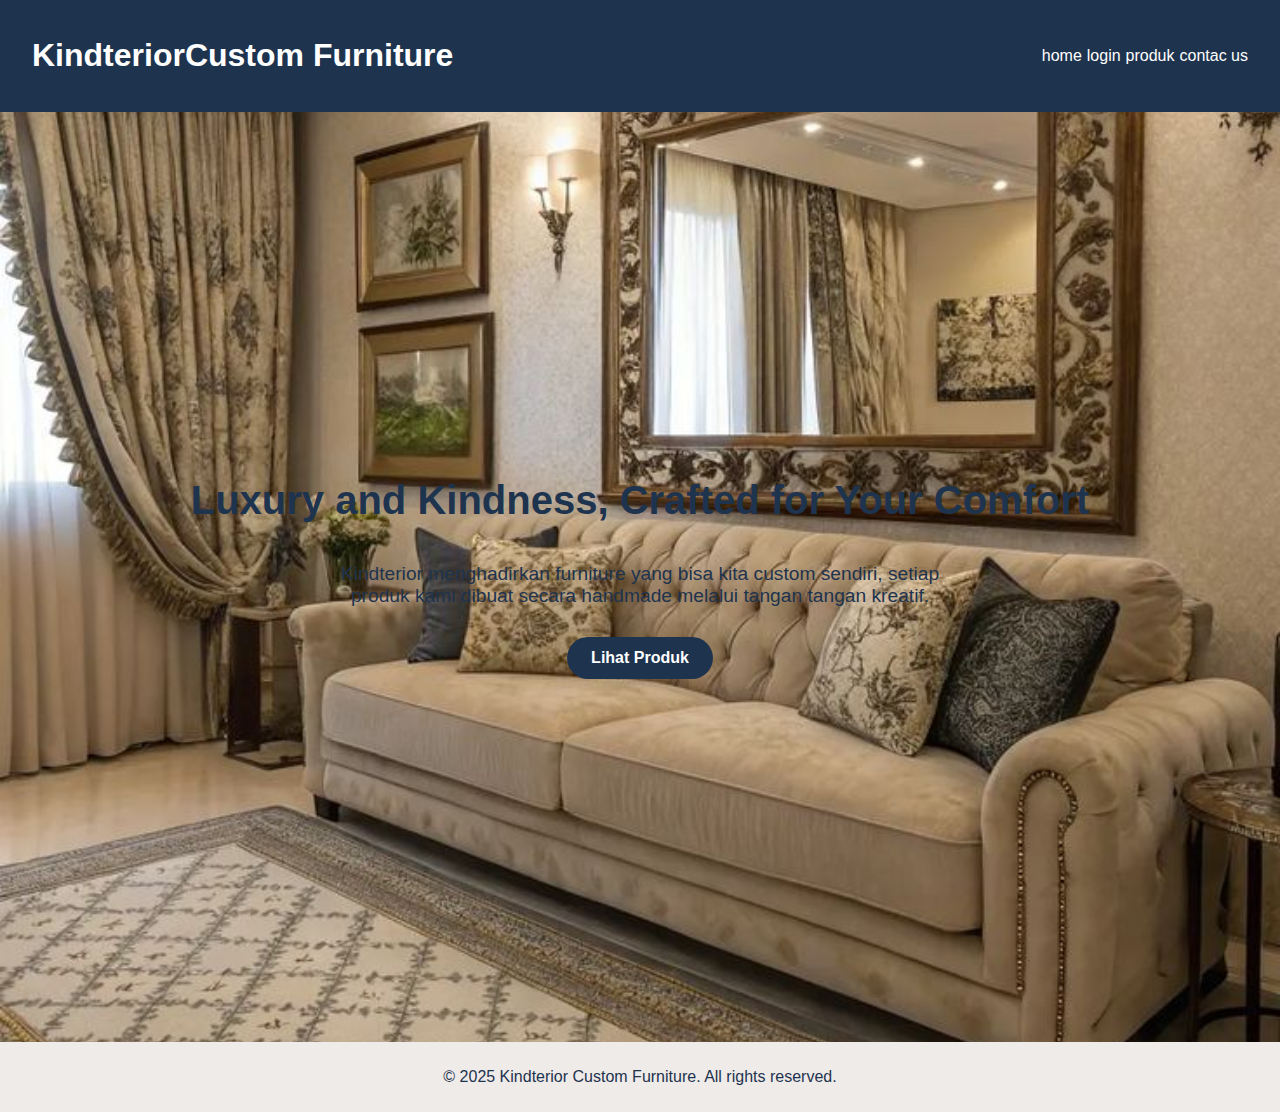
<file: index.html>
<!DOCTYPE html>
<html lang="id">
<head>
  <meta charset="UTF-8" />
  <meta name="viewport" content="width=device-width, initial-scale=1.0" />
  <title>Kindterior Custom Furniture</title>
  <link rel="stylesheet" href="style.css" />
</head>
<body>
  <header>
    <h1 class="brand"><span>Kindterior</span>Custom Furniture</h1>
    <nav>
      <ul>
        <li><a href="profil.html">home</a></li>
        <li><a href="login.html">login</a></li>
        <li><a href="produk.html">produk</a></li>
        <li><a href="navbarhome.html">contac us</a></li>
      </ul>
    </nav>
  </header>
  <section class="hero">
    <div class="overlay">
      <h2>Luxury and Kindness, Crafted for Your Comfort</h2>
      <p>Kindterior menghadirkan furniture yang bisa kita custom sendiri, setiap produk kami dibuat secara handmade melalui tangan tangan kreatif.</p>
      <a href="produk.html" class="cta-button">Lihat Produk</a>
    </div>
  </section>
<footer>
         <p>&copy; 2025 Kindterior Custom Furniture. All rights reserved.</p>
    </footer>
</body>
</html>
</file>
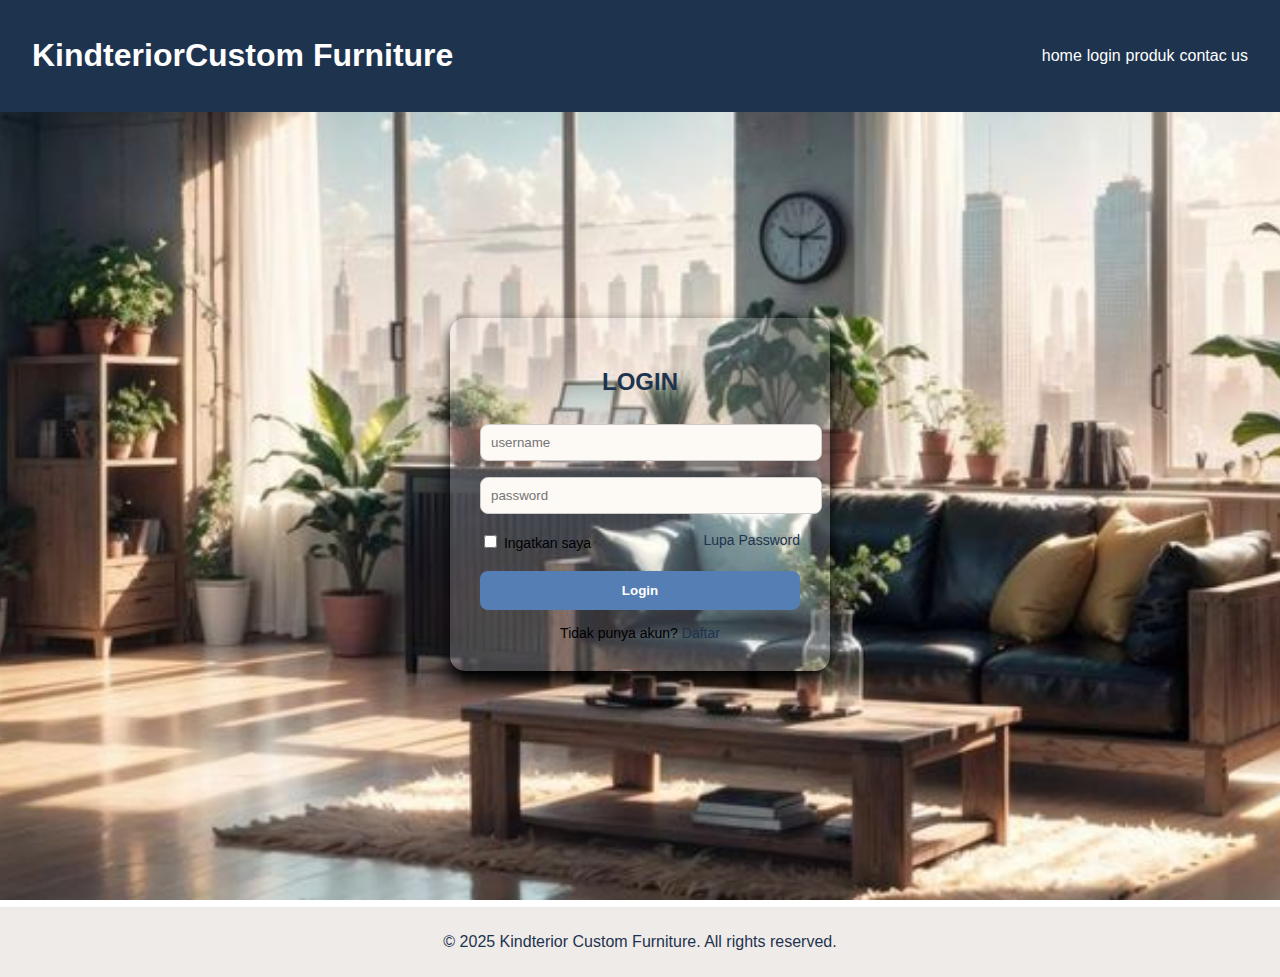
<file: login.html>
<!DOCTYPE html>
<html lang="en">
<head>
    <meta charset="UTF-8">
    <meta name="viewport" content="width=device-width, initial-scale=1.0">
    <title>Kindterior</title>
    <link rel="stylesheet" href="login.css" />
</head>
<body>
     <header>
    <h1 class="brand"><span>Kindterior</span>Custom Furniture</h1>
    <nav>
      <ul>
        <li><a href="index.html">home</a></li>
        <li><a href="login.html">login</a></li>
        <li><a href="produk.html">produk</a></li>
        <li><a href="navbarhome.html">contac us</a></li>
      </ul>
    </nav>
  </header>
 <div class="login-container">
  <div class="login-box">
    <h2>LOGIN</h2>
    <input type="text" placeholder="username">
    <input type="password" placeholder="password">
    
    <div class="checkbox-container">
      <label><input type="checkbox"> Ingatkan saya</label>
      <a href="#">Lupa Password</a>
    </div>
    
    <button>Login</button>
    
    <div class="register">
      Tidak punya akun? <a href="#">Daftar</a>
    </div>
  </div>
</div>
    <footer>
        <p>&copy; 2025 Kindterior Custom Furniture. All rights reserved.</p>
    </footer>
</body>
</body>
</html>
</file>
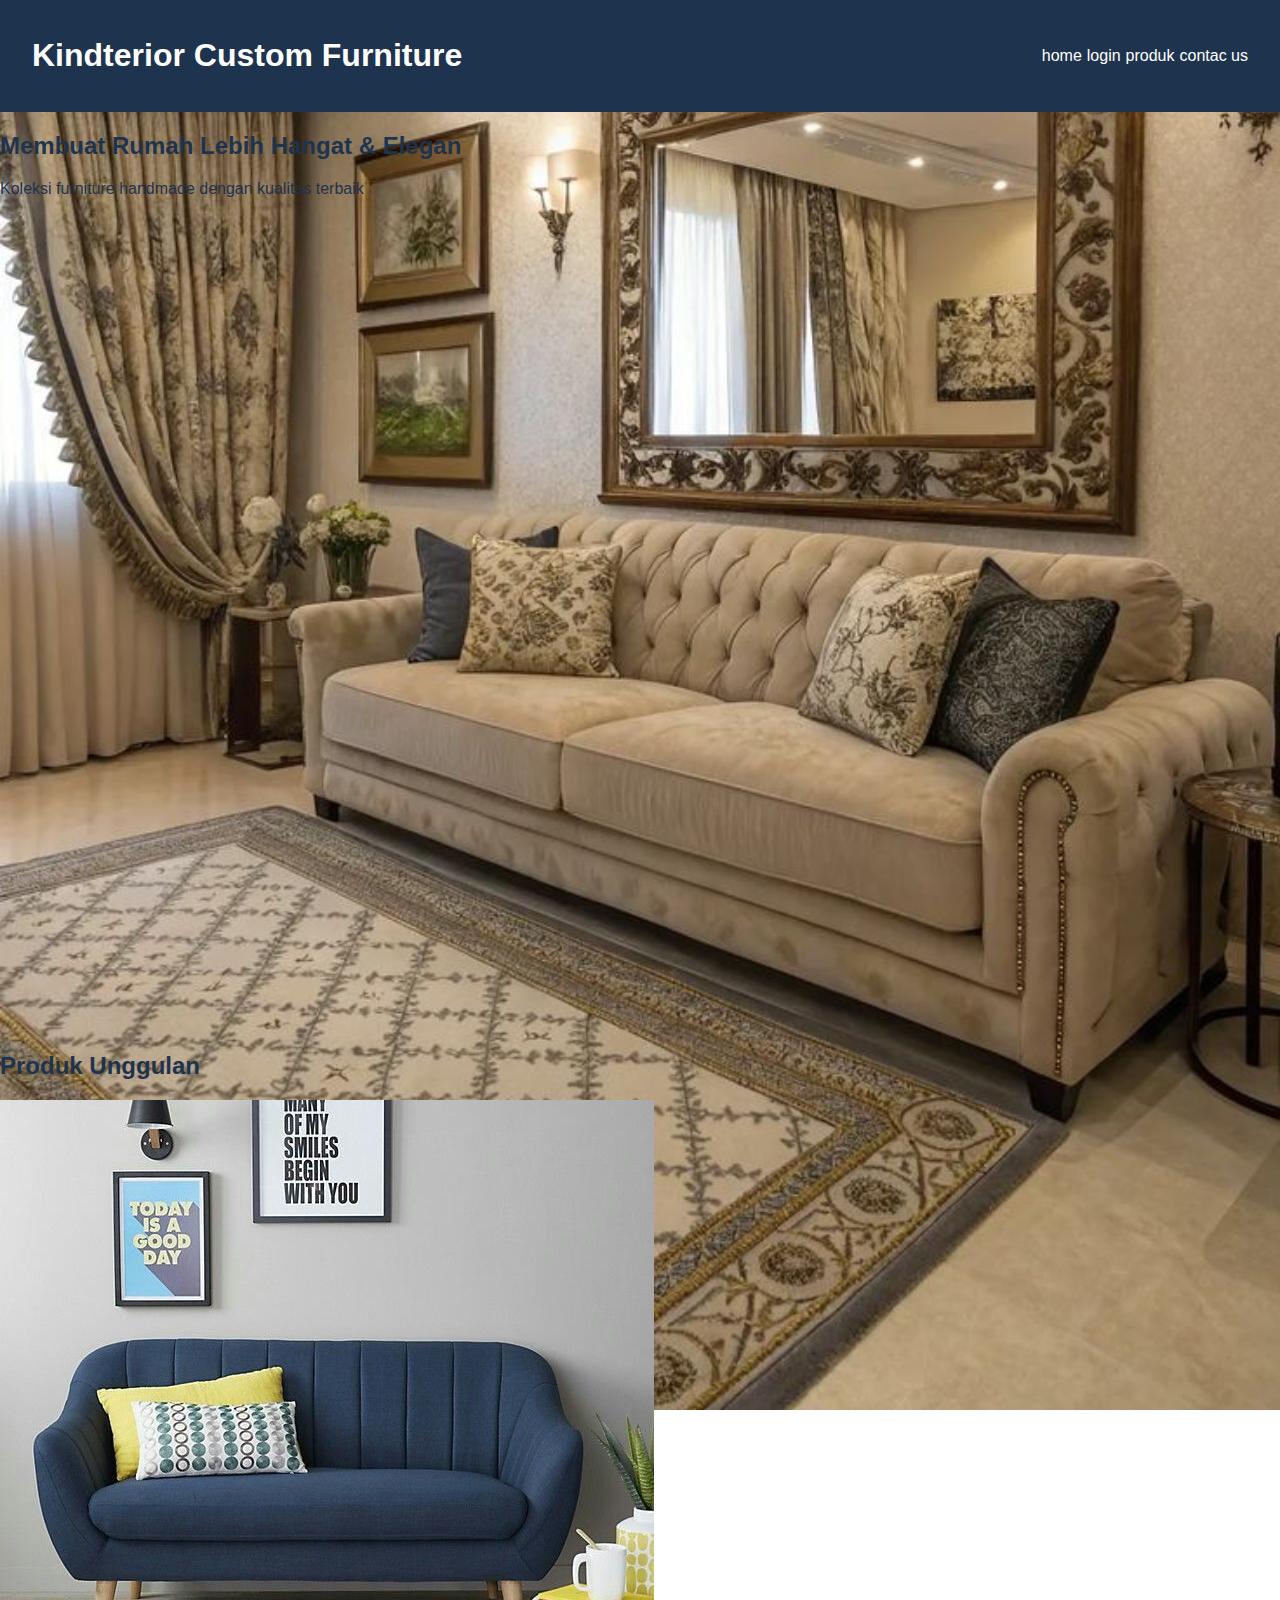
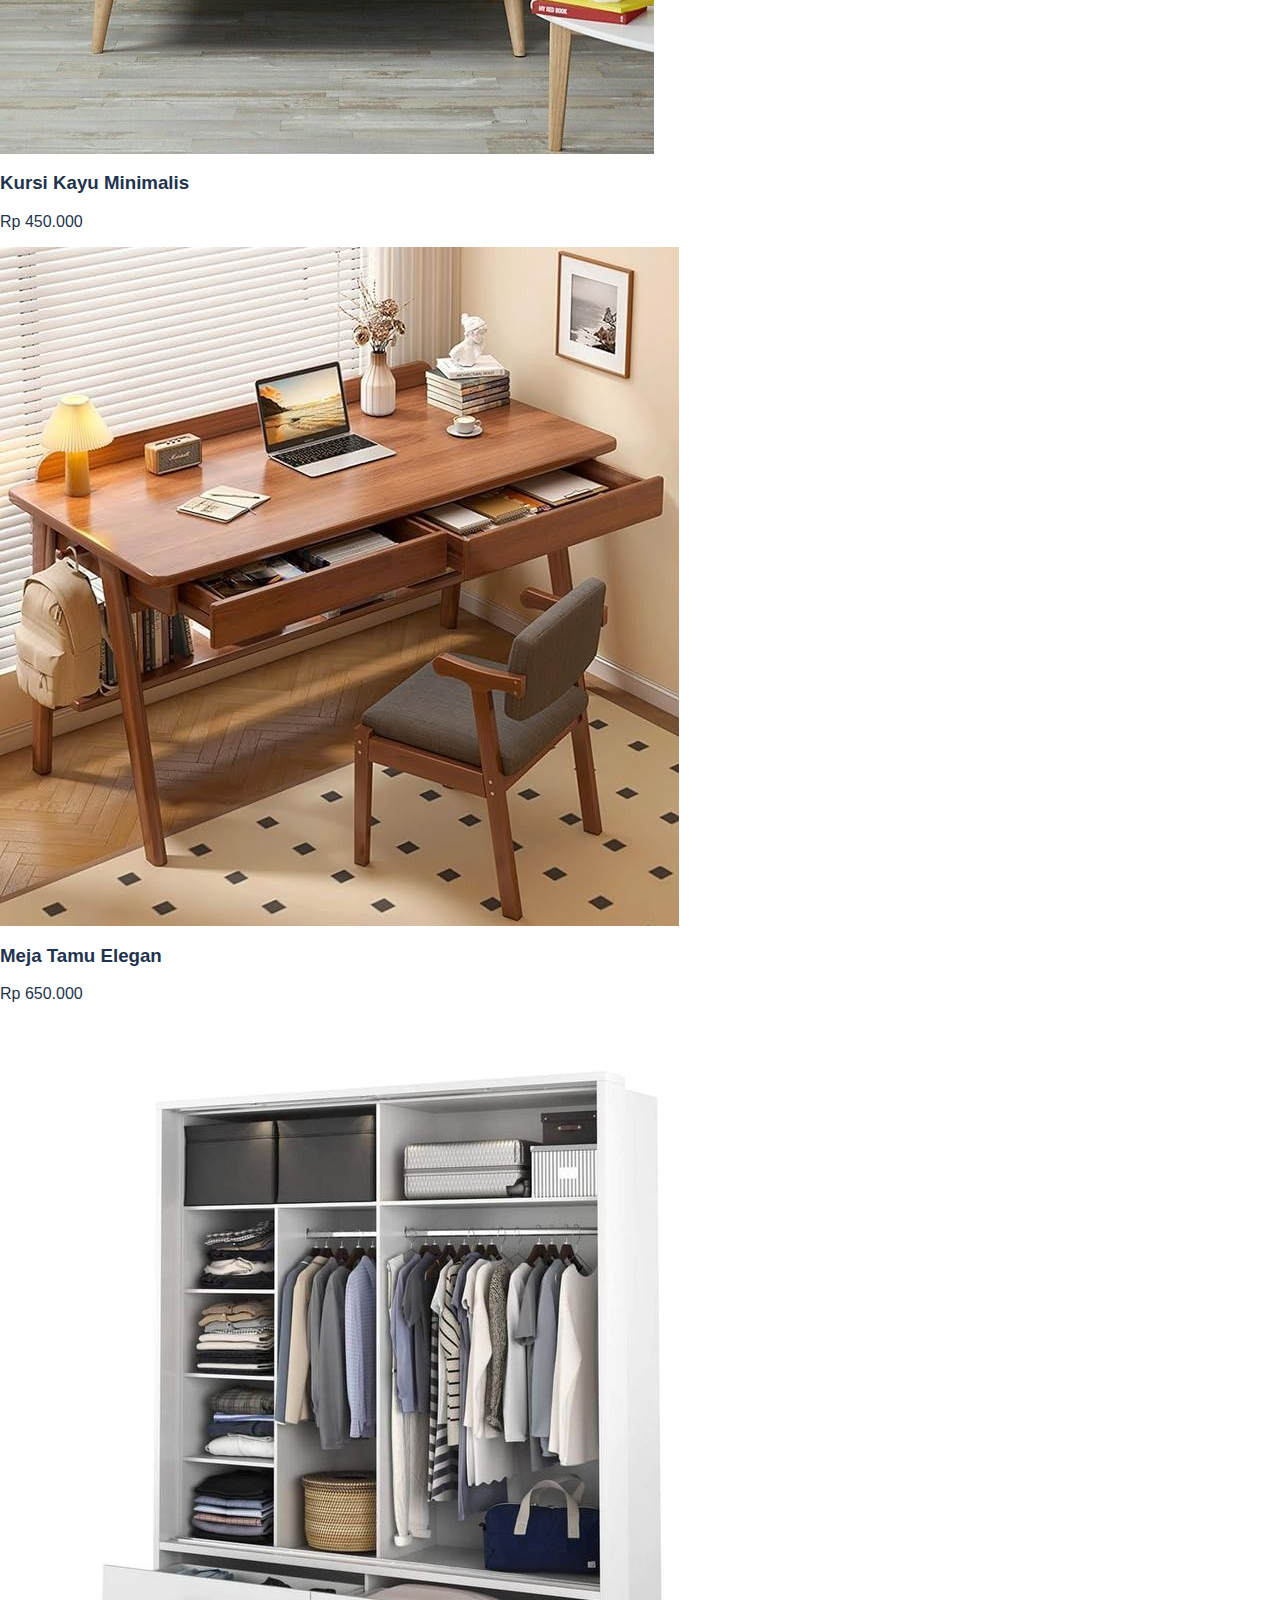
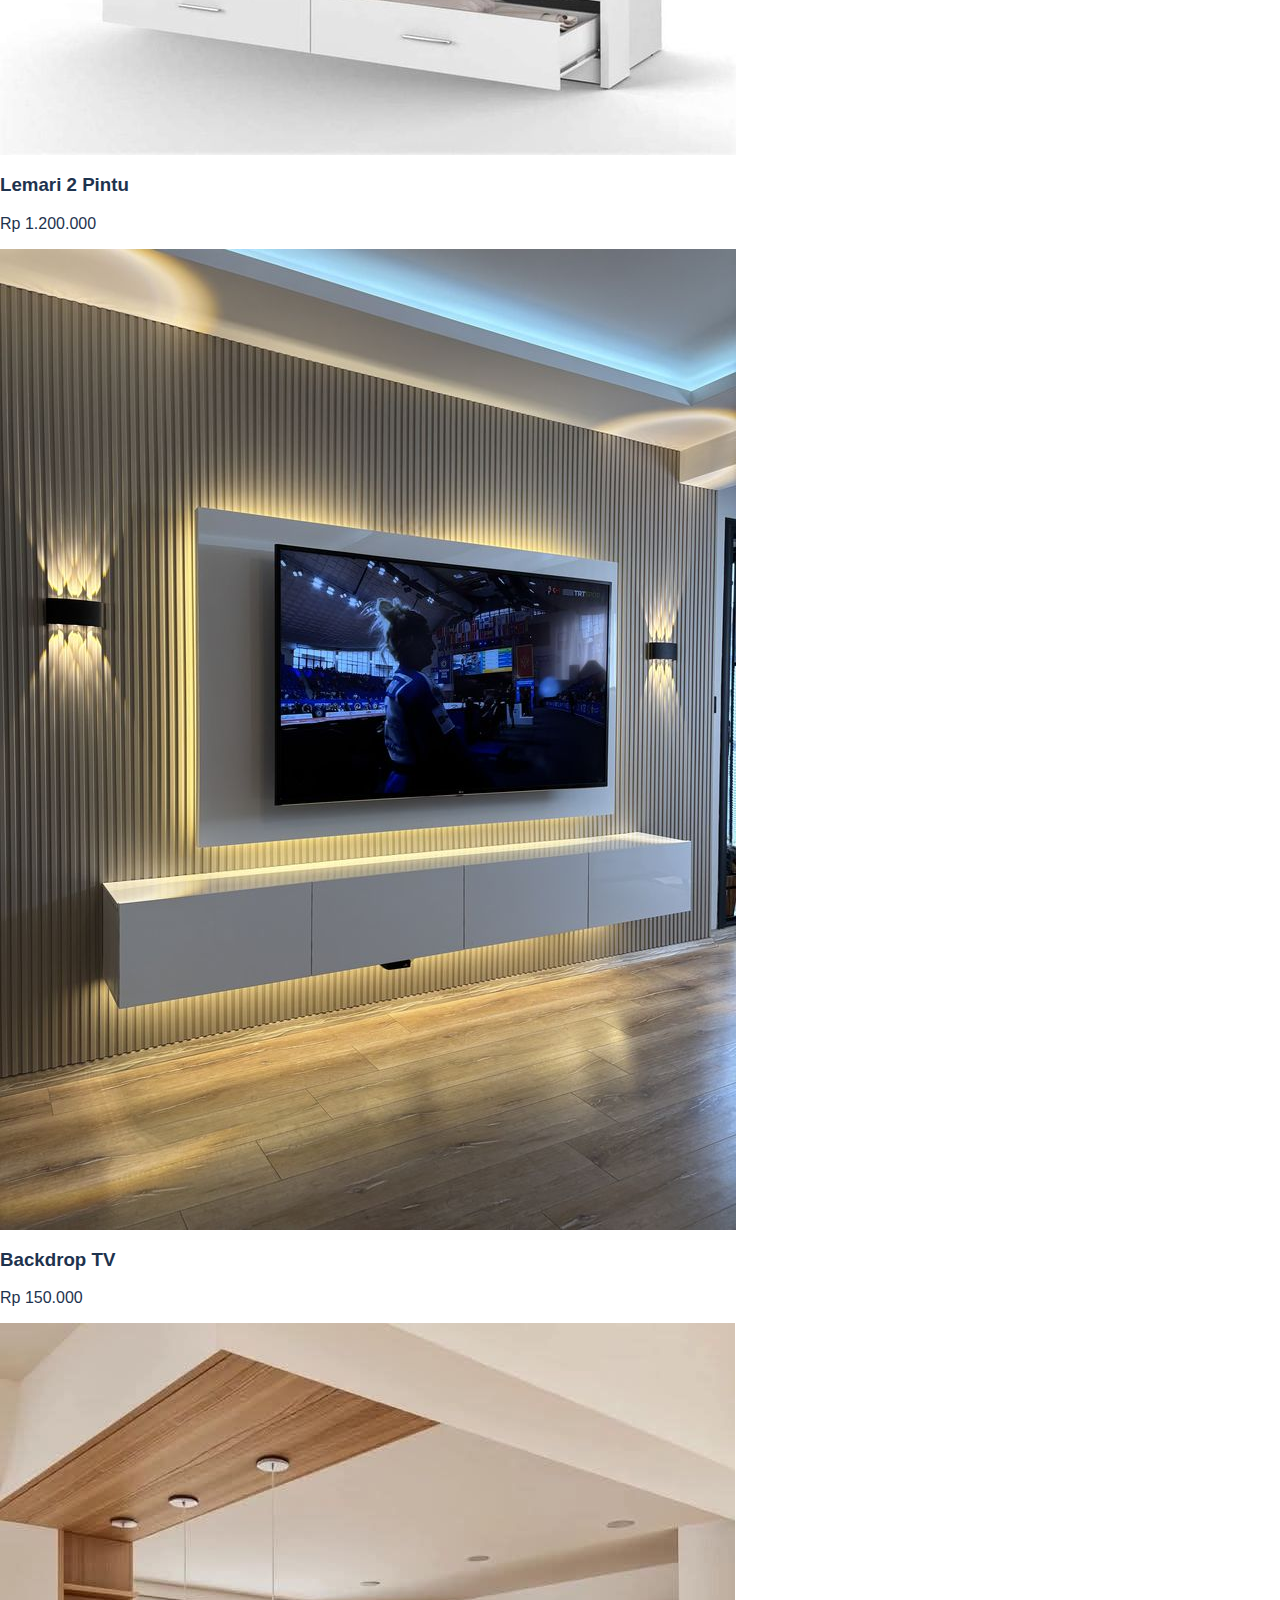
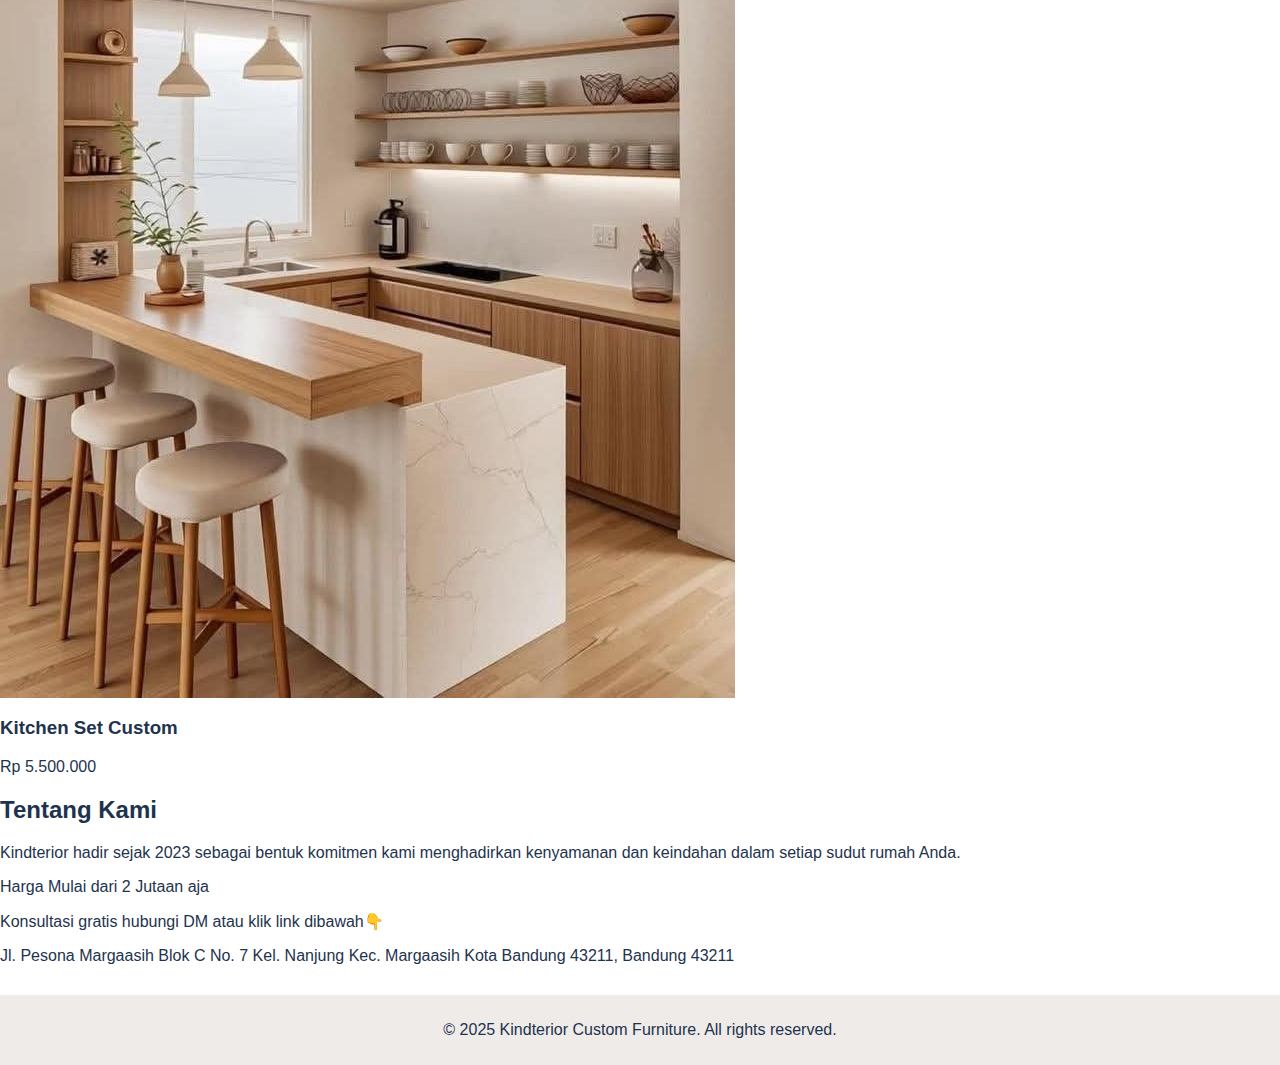
<file: produk.html>
<html lang="id">
<head>
  <meta charset="UTF-8">
  <title>Kindterior Custom Furniture</title>
  <link rel="stylesheet" href="style.css">
</head>
<body>

  <header>
    <h1>Kindterior Custom Furniture</h1>
    <nav>
      <ul>
        <li><a href="index.html">home</a></li>
        <li><a href="login.html">login</a></li>
        <li><a href="produk.html">produk</a></li>
        <li><a href="navbarhome.html">contac us</a></li>
      </ul>
    </nav>
  </header>

  <section class="hero" id="beranda">
    <h2>Membuat Rumah Lebih Hangat & Elegan</h2>
    <p>Koleksi furniture handmade dengan kualitas terbaik</p>
  </section>

  <section id="produk" class="section">
    <h2>Produk Unggulan</h2>
    <div class="produk-container">
      <div class="produk">
        <img src="kursi.jpeg" alt="Kursi Minimalis">
        <h3>Kursi Kayu Minimalis</h3>
        <p>Rp 450.000</p>
      </div>
      <div class="produk">
        <img src="meja.jpeg" alt="Meja Tamu">
        <h3>Meja Tamu Elegan</h3>
        <p>Rp 650.000</p>
      </div>
      <div class="produk">
        <img src="lemari.jpeg" alt="Lemari">
        <h3>Lemari 2 Pintu</h3>
        <p>Rp 1.200.000</p>
      </div>
      <div class="produk">
        <img src="backdrop tv.jpeg" alt="Backdrop TV">
        <h3>Backdrop TV</h3>
        <p>Rp 150.000</p>
      </div>
      <div class="produk">
        <img src="kitchenset.jpeg" alt="Kitchen Set">
        <h3>Kitchen Set Custom</h3>
        <p>Rp 5.500.000</p>
      </div>
    </div>
  </section>

  <section id="tentang" class="section">
    <h2>Tentang Kami</h2>
    <p>Kindterior hadir sejak 2023 sebagai bentuk komitmen kami menghadirkan kenyamanan dan keindahan dalam setiap sudut rumah Anda.</p>
    <p>Harga Mulai dari 2 Jutaan aja</p>
    <p>Konsultasi gratis hubungi DM atau klik link dibawah👇</p>
<p>Jl. Pesona Margaasih Blok C No. 7 Kel. Nanjung Kec. Margaasih Kota Bandung 43211, Bandung 43211</p>
  </section>

  

  <footer>
    <p>&copy; 2025 Kindterior Custom Furniture. All rights reserved.</p>
  </footer>

</body>
</html>
</file>
<file: style.css>
body {
  margin: 0;
  padding: 0;
  font-family:'Segoe UI', sans-serif ;
  background: url('furniture2.jpeg') no-repeat center center fixed;
  background-size: cover;
  color: #1e334e; 
}
  

header {
  background-color: #1e334e;
  color: white;
  padding: 1em 2em;
  display: flex;
  justify-content: space-between;
  align-items: center;
}

span {
  color: white;
}

nav ul {
  display: flex;
  list-style: none;
  
}

nav li {
  margin-left: 5px;
  
}

nav a {
  text-decoration: none;
  color: white;
  text-transform: lowercase;
  
}

.hero{ 
  position: relative;
  height: 100vh;
}




.overlay {
  background-color: transparent;
  position: absolute;
  top: 0; left: 0; right: 0; bottom: 0;
  display: flex;
  flex-direction: column;
  justify-content: center;
  align-items: center;
  text-align: center;
  padding: 2em;
}

.overlay h2 {
  font-size: 2.5em;
  margin-bottom: 20px;
  color: #1e334e;
}

.overlay p {
  font-size: 1.2em;
  margin-bottom: 30px;
  max-width: 600px;
}

.cta-button {
  background-color: #1e334e;
  background-color:;
  color: white;
  padding: 12px 24px;
  border-radius: 30px;
  text-decoration: none;
  font-weight: bold;
}


 footer {
            text-align: center;
            padding: 10px;
            background-color: #efebe9;
            color:#1e334e;
            margin-top: 30px;
        }
</file>
<file: login.css>
body {
  margin: 0;
  padding: 0;
  font-family:'Segoe UI', sans-serif ;
  background: url('furniture.jpeg') no-repeat center center fixed;
  background-size: cover;
}
 header {
  background-color: #1e334e;
  color: white;
  padding: 1em 2em;
  display: flex;
  justify-content: space-between;
  align-items: center;

}
nav ul {
  display: flex;
  list-style: none;
}

nav li {
  margin-left: 5px;
}

nav a {
  text-decoration: none;
  color: white;
  text-transform: lowercase;
}


.login-container {
  display: flex;
  justify-content: center;
  align-items: center;
  height: 85vh;
  backdrop-filter:none; 
  background-color:none; 
}


.login-box {
  background: rgba(255, 255, 255, 0.2);
  border-radius: 15px;
  padding: 30px;
  box-shadow: 0 8px 16px ;
  width: 320px;
  text-align: center;
}

.login-box h2 {
  margin-bottom: 20px;
  color: #1e334e; 
  font-size: 24px;
  font-weight: bold;
}


.login-box input[type="text"],
.login-box input[type="password"] {
  width: 100%;
  padding: 10px;
  margin: 8px 0;
  border: 1px solid #ccc;
  border-radius: 8px;
  background-color: #fdf9f4;
}


.login-box .checkbox-container {
  display: flex;
  justify-content: space-between;
  font-size: 14px;
  margin: 10px 0;
}

.login-box a {
  color: #1e334e;
  text-decoration: none;
}

.login-box a:hover {
  text-decoration: underline;
}

.login-box button {
  width: 100%;
  background-color: #557eb4;
  color: white;
  padding: 12px;
  border: none;
  border-radius: 8px;
  cursor: pointer;
  font-weight: bold;
  margin-top: 10px;
  
}

.login-box button:hover {
  background-color: #557eb4;
}


.login-box .register {
  margin-top: 15px;
  font-size: 14px;
}

 footer {
            text-align: center;
            padding: 10px;
            background-color: #efebe9;
            color: #1e334e;
            margin-top: 30px;
        }
</file>
